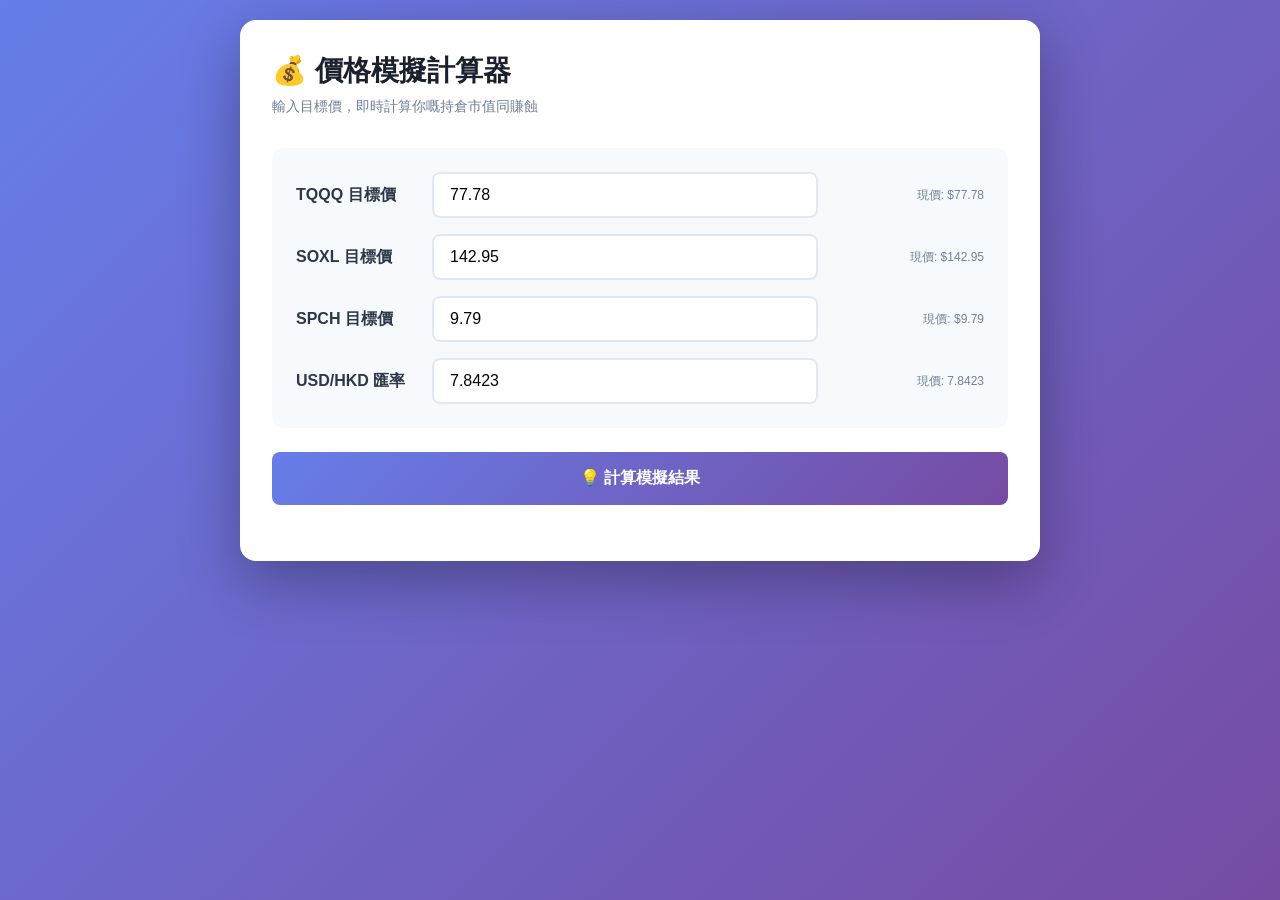
<file: simulator.html>
<!DOCTYPE html>
<html lang="zh-HK">
<head>
    <meta charset="UTF-8">
    <meta name="viewport" content="width=device-width, initial-scale=1.0">
    <title>TQQQ Plan - 價格模擬計算器</title>
    <style>
        * { margin: 0; padding: 0; box-sizing: border-box; }
        body {
            font-family: -apple-system, BlinkMacSystemFont, "Segoe UI", Roboto, sans-serif;
            background: linear-gradient(135deg, #667eea 0%, #764ba2 100%);
            min-height: 100vh;
            padding: 20px;
            color: #2d3748;
        }
        .container {
            max-width: 800px;
            margin: 0 auto;
            background: white;
            border-radius: 16px;
            padding: 32px;
            box-shadow: 0 20px 60px rgba(0,0,0,0.3);
        }
        h1 {
            font-size: 28px;
            font-weight: 700;
            margin-bottom: 8px;
            color: #1a202c;
        }
        .subtitle {
            color: #718096;
            margin-bottom: 32px;
            font-size: 14px;
        }
        .input-section {
            background: #f7fafc;
            border-radius: 12px;
            padding: 24px;
            margin-bottom: 24px;
        }
        .input-row {
            display: flex;
            align-items: center;
            gap: 16px;
            margin-bottom: 16px;
        }
        .input-row:last-child { margin-bottom: 0; }
        label {
            font-weight: 600;
            min-width: 120px;
            color: #2d3748;
        }
        input {
            flex: 1;
            padding: 12px 16px;
            border: 2px solid #e2e8f0;
            border-radius: 8px;
            font-size: 16px;
            transition: border-color 0.2s;
        }
        input:focus {
            outline: none;
            border-color: #667eea;
        }
        .current-price {
            font-size: 12px;
            color: #718096;
            min-width: 150px;
            text-align: right;
        }
        .btn {
            width: 100%;
            padding: 16px;
            background: linear-gradient(135deg, #667eea 0%, #764ba2 100%);
            color: white;
            border: none;
            border-radius: 8px;
            font-size: 16px;
            font-weight: 600;
            cursor: pointer;
            transition: transform 0.2s, box-shadow 0.2s;
            margin-bottom: 24px;
        }
        .btn:hover {
            transform: translateY(-2px);
            box-shadow: 0 8px 20px rgba(102, 126, 234, 0.4);
        }
        .result-section {
            display: none;
        }
        .result-section.show {
            display: block;
        }
        .summary-card {
            background: linear-gradient(135deg, #667eea 0%, #764ba2 100%);
            color: white;
            border-radius: 12px;
            padding: 24px;
            margin-bottom: 24px;
        }
        .summary-title {
            font-size: 14px;
            opacity: 0.9;
            margin-bottom: 8px;
        }
        .summary-value {
            font-size: 36px;
            font-weight: 700;
            margin-bottom: 8px;
        }
        .summary-change {
            font-size: 18px;
            font-weight: 600;
        }
        .account-card {
            background: #f7fafc;
            border-radius: 12px;
            padding: 20px;
            margin-bottom: 16px;
            border-left: 4px solid #667eea;
        }
        .account-header {
            display: flex;
            justify-content: space-between;
            align-items: center;
            margin-bottom: 16px;
        }
        .account-name {
            font-size: 18px;
            font-weight: 600;
        }
        .account-value {
            font-size: 24px;
            font-weight: 700;
            color: #667eea;
        }
        .account-change {
            font-size: 16px;
            font-weight: 600;
            margin-top: 4px;
        }
        .profit { color: #48bb78; }
        .loss { color: #f56565; }
        .holding-row {
            display: flex;
            justify-content: space-between;
            padding: 8px 0;
            border-bottom: 1px solid #e2e8f0;
            font-size: 14px;
        }
        .holding-row:last-child { border-bottom: none; }
        .holding-name { font-weight: 600; }
        .holding-value { color: #718096; }
        @media (max-width: 640px) {
            .container { padding: 20px; }
            h1 { font-size: 24px; }
            .input-row { flex-direction: column; align-items: flex-start; }
            label { min-width: auto; }
            .current-price { text-align: left; margin-top: 4px; }
            .summary-value { font-size: 28px; }
        }
    </style>
</head>
<body>
    <div class="container">
        <h1>💰 價格模擬計算器</h1>
        <div class="subtitle">輸入目標價，即時計算你嘅持倉市值同賺蝕</div>

        <div class="input-section">
            <div class="input-row">
                <label>TQQQ 目標價</label>
                <input type="number" id="tqqq-price" step="0.01" placeholder="輸入目標價 (USD)">
                <div class="current-price">現價: $<span id="tqqq-current">--</span></div>
            </div>
            <div class="input-row">
                <label>SOXL 目標價</label>
                <input type="number" id="soxl-price" step="0.01" placeholder="輸入目標價 (USD)">
                <div class="current-price">現價: $<span id="soxl-current">--</span></div>
            </div>
            <div class="input-row">
                <label>SPCH 目標價</label>
                <input type="number" id="spch-price" step="0.01" placeholder="輸入目標價 (USD)">
                <div class="current-price">現價: $<span id="spch-current">--</span></div>
            </div>
            <div class="input-row">
                <label>USD/HKD 匯率</label>
                <input type="number" id="usd-hkd" step="0.0001" placeholder="輸入匯率">
                <div class="current-price">現價: <span id="rate-current">--</span></div>
            </div>
        </div>

        <button class="btn" onclick="calculate()">💡 計算模擬結果</button>

        <div class="result-section" id="results">
            <div class="summary-card">
                <div class="summary-title">總組合模擬市值</div>
                <div class="summary-value" id="total-value">--</div>
                <div class="summary-change" id="total-change">--</div>
            </div>

            <div id="accounts-container"></div>
        </div>
    </div>

    <script>
        let portfolioData = null;

        // Load data
        fetch('data.json')
            .then(r => r.json())
            .then(data => {
                portfolioData = data;
                document.getElementById('tqqq-current').textContent = data.market_prices.tqqq_usd;
                document.getElementById('soxl-current').textContent = data.market_prices.soxl_usd;
                document.getElementById('spch-current').textContent = data.market_prices.spch_usd;
                document.getElementById('rate-current').textContent = data.market_prices.usd_hkd_rate;
                
                // Pre-fill with current prices
                document.getElementById('tqqq-price').value = data.market_prices.tqqq_usd;
                document.getElementById('soxl-price').value = data.market_prices.soxl_usd;
                document.getElementById('spch-price').value = data.market_prices.spch_usd;
                document.getElementById('usd-hkd').value = data.market_prices.usd_hkd_rate;
            });

        function formatHKD(num) {
            return '$' + Math.round(num).toLocaleString('en-US');
        }

        function calculate() {
            if (!portfolioData) {
                alert('數據載入中，請稍候...');
                return;
            }

            const tqqq = parseFloat(document.getElementById('tqqq-price').value);
            const soxl = parseFloat(document.getElementById('soxl-price').value);
            const spch = parseFloat(document.getElementById('spch-price').value);
            const rate = parseFloat(document.getElementById('usd-hkd').value);

            if (isNaN(tqqq) || isNaN(soxl) || isNaN(spch) || isNaN(rate)) {
                alert('請填寫所有價格');
                return;
            }

            const prices = { TQQQ: tqqq, SOXL: soxl, SPCH: spch };
            let totalValue = 0;
            let totalCost = 0;
            const accountsHTML = [];

            portfolioData.accounts.forEach(acc => {
                let accValue = 0;
                let accCost = 0;
                const holdingsHTML = [];

                acc.holdings.forEach(h => {
                    const value = h.quantity * prices[h.asset] * rate;
                    const cost = h.quantity * h.avg_price_usd * rate;
                    accValue += value;
                    accCost += cost;

                    holdingsHTML.push(`
                        <div class="holding-row">
                            <div>
                                <div class="holding-name">${h.asset} × ${h.quantity}</div>
                                <div class="holding-value" style="font-size: 11px; color: #a1a1aa; margin-top: 2px;">成本 ${formatHKD(cost)}</div>
                            </div>
                            <span class="holding-value">${formatHKD(value)}</span>
                        </div>
                    `);
                });

                totalValue += accValue;
                totalCost += accCost;

                const accProfit = accValue - accCost;
                const accPercent = ((accValue - accCost) / accCost * 100).toFixed(1);
                const profitClass = accProfit >= 0 ? 'profit' : 'loss';
                const sign = accProfit >= 0 ? '+' : '';

                accountsHTML.push(`
                    <div class="account-card">
                        <div class="account-header">
                            <div>
                                <div class="account-name">${acc.account_name}</div>
                                <div style="font-size: 11px; color: #a1a1aa; margin-top: 2px;">成本 ${formatHKD(accCost)}</div>
                                <div class="account-change ${profitClass}" style="margin-top: 4px;">
                                    ${sign}${formatHKD(Math.abs(accProfit))} · ${sign}${accPercent}%
                                </div>
                            </div>
                            <div class="account-value">${formatHKD(accValue)}</div>
                        </div>
                        ${holdingsHTML.join('')}
                    </div>
                `);
            });

            const totalProfit = totalValue - totalCost;
            const totalPercent = ((totalValue - totalCost) / totalCost * 100).toFixed(1);
            const profitClass = totalProfit >= 0 ? 'profit' : 'loss';
            const sign = totalProfit >= 0 ? '+' : '';

            document.getElementById('total-value').innerHTML = `
                ${formatHKD(totalValue)}
                <div style="font-size: 14px; color: rgba(255,255,255,0.6); font-weight: 400; margin-top: 4px;">成本 ${formatHKD(totalCost)}</div>
            `;
            document.getElementById('total-change').textContent = 
                `${sign}${formatHKD(Math.abs(totalProfit))} · ${sign}${totalPercent}%`;
            document.getElementById('total-change').className = `summary-change ${profitClass}`;
            document.getElementById('accounts-container').innerHTML = accountsHTML.join('');
            document.getElementById('results').classList.add('show');
        }
    </script>
</body>
</html>
</file>
